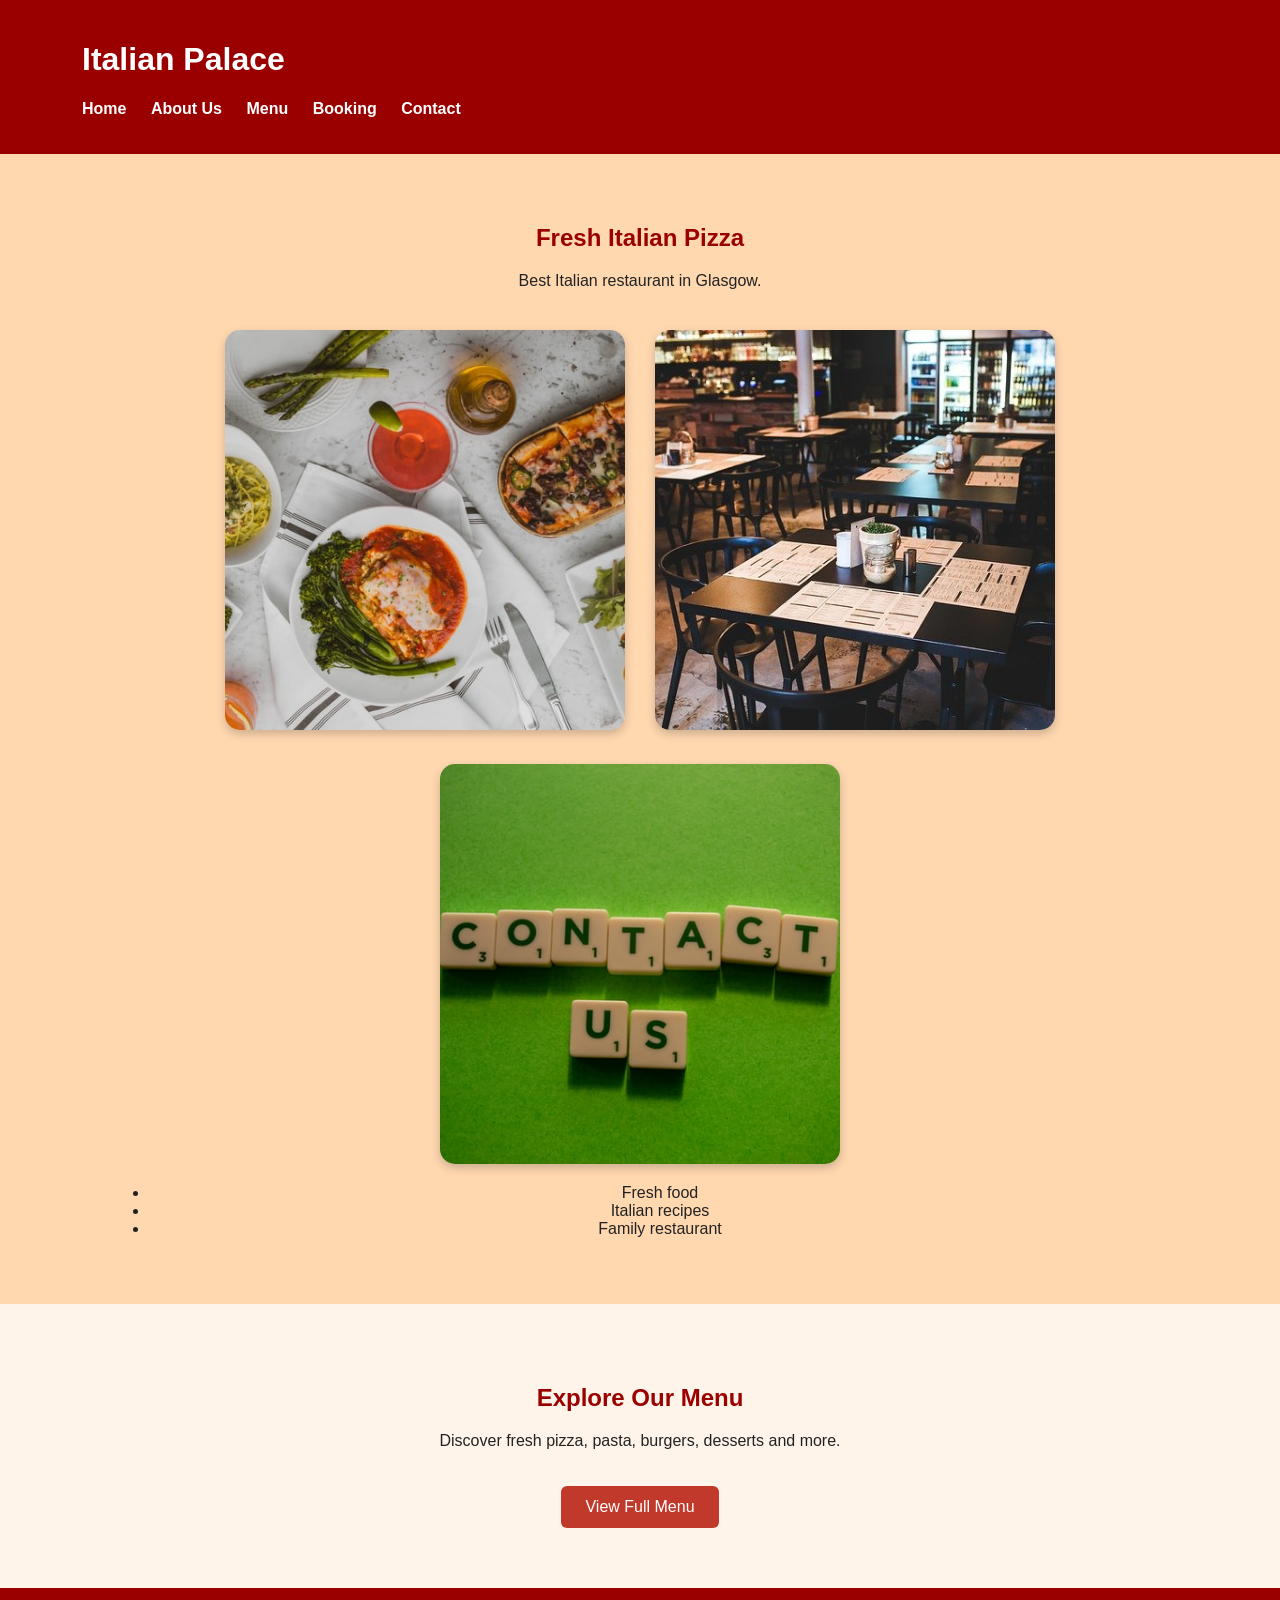
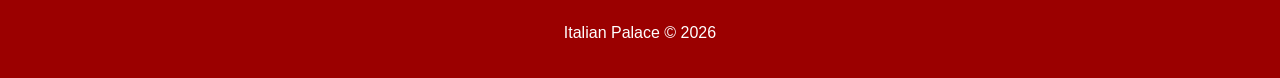
<file: index.html>
<!DOCTYPE html>
<html lang="en">
<head>
<meta charset="UTF-8">
<title>Italian Palace</title>
<link rel="stylesheet" href="style.css">
<link rel="icon" href="images/favicon.png">
</head>
<body>

<header>
<div class="container">
<h1>Italian Palace</h1>

<nav>
<ul>
<li><a href="index.html">Home</a></li>
<li><a href="about.html">About Us</a></li>
<li><a href="menu.html">Menu</a></li>
<li><a href="booking.html">Booking</a></li>
<li><a href="contact.html">Contact</a></li>
</ul>
</nav>

</div>
</header>

<section class="hero">
<div class="container">

<h2>Fresh Italian Pizza</h2>
<p>Best Italian restaurant in Glasgow.</p>


<div class="home-images">

<a href="menu.html">
<img src="images/menu.jpg" alt="Menu">
</a>

<a href="about.html">
<img src="images/about.jpg" alt="About">
</a>

<a href="contact.html">
<img src="images/contact.jpg" alt="Contact">
</a>

</div>
<ul>
<li>Fresh food</li>
<li>Italian recipes</li>
<li>Family restaurant</li>
</ul>

</div>
</section>

<section class="menu-preview">
<div class="container">
<h2>Explore Our Menu</h2>
<p>Discover fresh pizza, pasta, burgers, desserts and more.</p>
<a class="menu-button" href="menu.html">View Full Menu</a>
</div>
</section>

<footer>
<p>Italian Palace © 2026</p>
</footer>



</body>
</html>
</file>
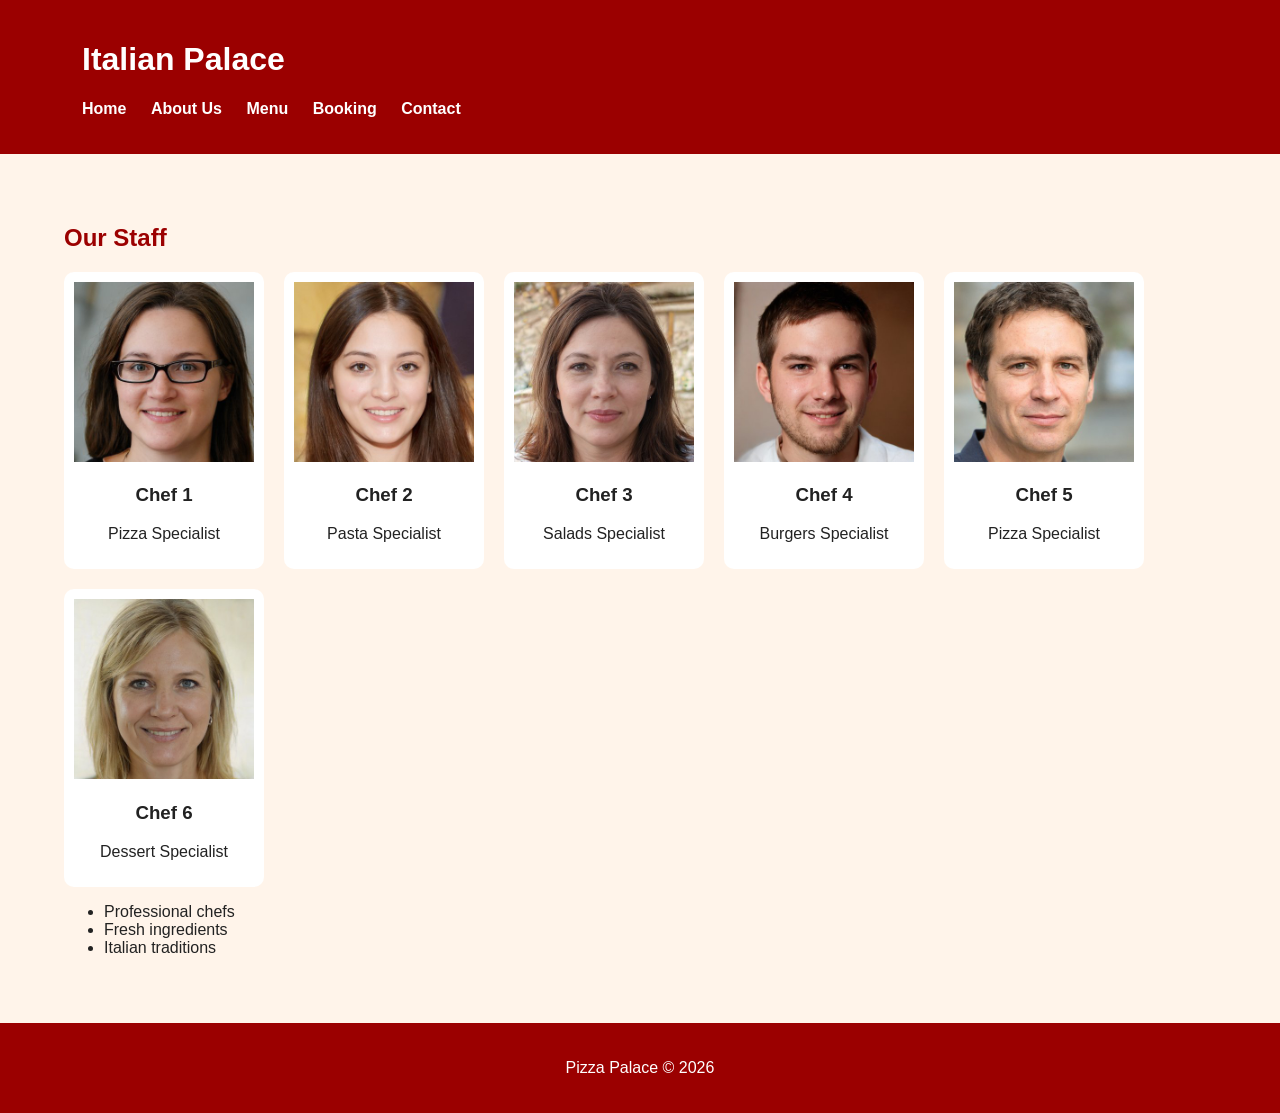
<file: about.html>
<!DOCTYPE html>
<html lang="en">
<head>
<meta charset="UTF-8">
<title>About Us</title>
<link rel="stylesheet" href="style.css">
<link rel="icon" href="images/favicon.png">
</head>
<body>

<header>
<div class="container">
<h1>Italian Palace</h1>

<nav>
<ul>
<li><a href="index.html">Home</a></li>
<li><a href="about.html">About Us</a></li>
<li><a href="menu.html">Menu</a></li>
<li><a href="booking.html">Booking</a></li>
<li><a href="contact.html">Contact</a></li>
</ul>
</nav>

</div>
</header>

<section>
<div class="container">

<h2>Our Staff</h2>

<div class="staff-grid">

<div class="staff">
<img src="images/staff1.jpg" alt="Staff 1">
<h3>Chef 1</h3>
<p>Pizza Specialist</p>
</div>

<div class="staff">
<img src="images/staff2.jpg" alt="Staff 2">
<h3>Chef 2</h3>
<p>Pasta Specialist</p>
</div>

<div class="staff">
<img src="images/staff3.jpg" alt="Staff 3">
<h3>Chef 3</h3>
<p>Salads Specialist</p>
</div>

<div class="staff">
<img src="images/staff4.jpg" alt="Staff 4">
<h3>Chef 4</h3>
<p>Burgers Specialist </p>
</div>

<div class="staff">
<img src="images/staff5.jpg" alt="Staff 5">
<h3>Chef 5</h3>
<p>Pizza Specialist</p>
</div>

<div class="staff">
<img src="images/staff6.jpg" alt="Staff 6">
<h3>Chef 6</h3>
<p>Dessert Specialist</p>
</div>

</div>

<ul>
<li>Professional chefs</li>
<li>Fresh ingredients</li>
<li>Italian traditions</li>
</ul>

</div>
</section>

<footer>
<p>Pizza Palace © 2026</p>
</footer>

</body>
</html>
</file>
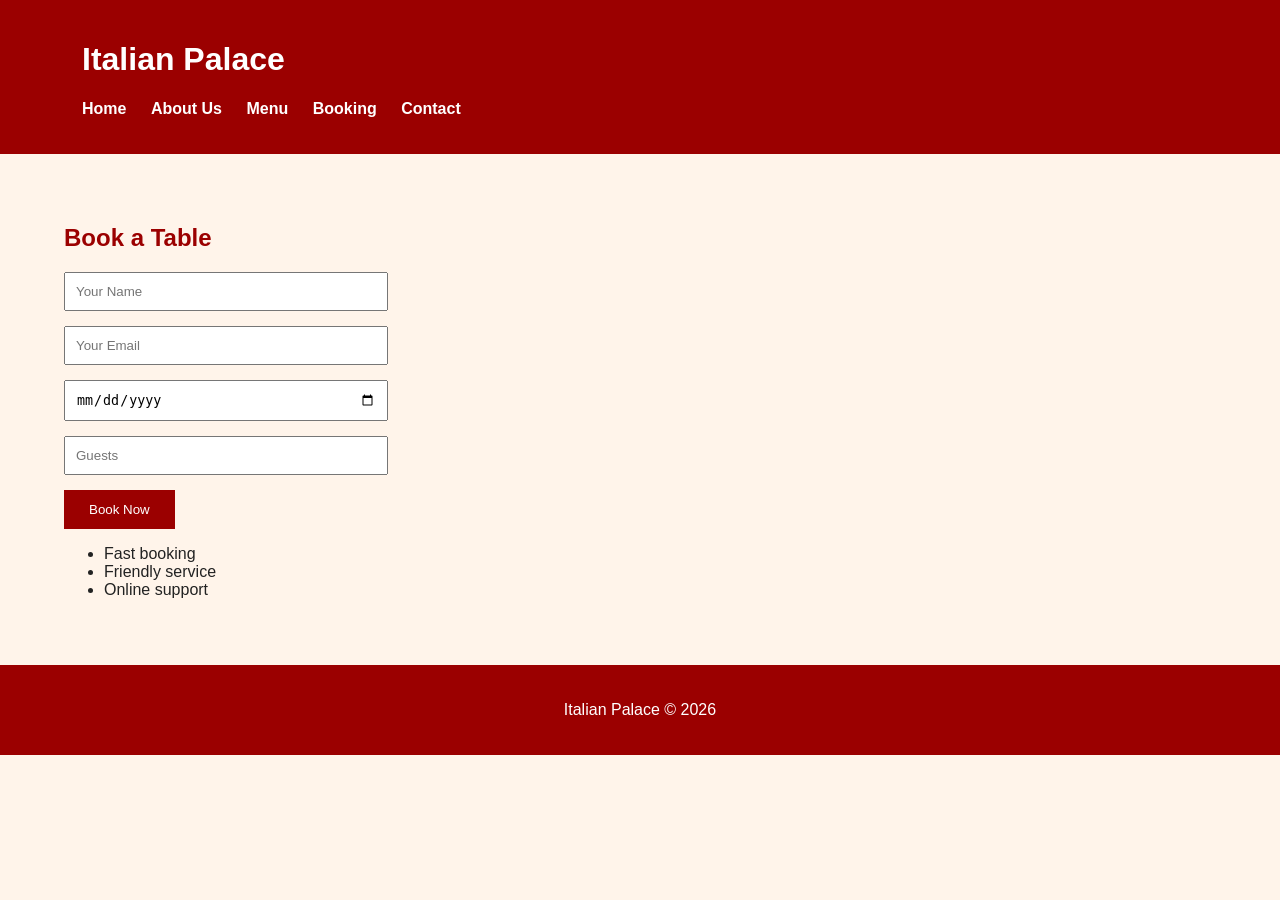
<file: booking.html>
<!DOCTYPE html>
<html lang="en">
<head>
<meta charset="UTF-8">
<title>Booking</title>
<link rel="stylesheet" href="style.css">
<link rel="icon" href="images/favicon.png">
</head>
<body>

<header>
<div class="container">
<h1>Italian Palace</h1>

<nav>
<ul>
<li><a href="index.html">Home</a></li>
<li><a href="about.html">About Us</a></li>
<li><a href="menu.html">Menu</a></li>
<li><a href="booking.html">Booking</a></li>
<li><a href="contact.html">Contact</a></li>
</ul>
</nav>

</div>
</header>

<section>
<div class="container">

<h2>Book a Table</h2>

<form>
<input type="text" placeholder="Your Name"><br>
<input type="email" placeholder="Your Email"><br>
<input type="date"><br>
<input type="number" placeholder="Guests"><br>
<button type="submit">Book Now</button>
</form>

<ul>
<li>Fast booking</li>
<li>Friendly service</li>
<li>Online support</li>
</ul>

</div>
</section>


<footer>
<p>Italian Palace © 2026</p>
</footer>

</body>
</html>
</file>
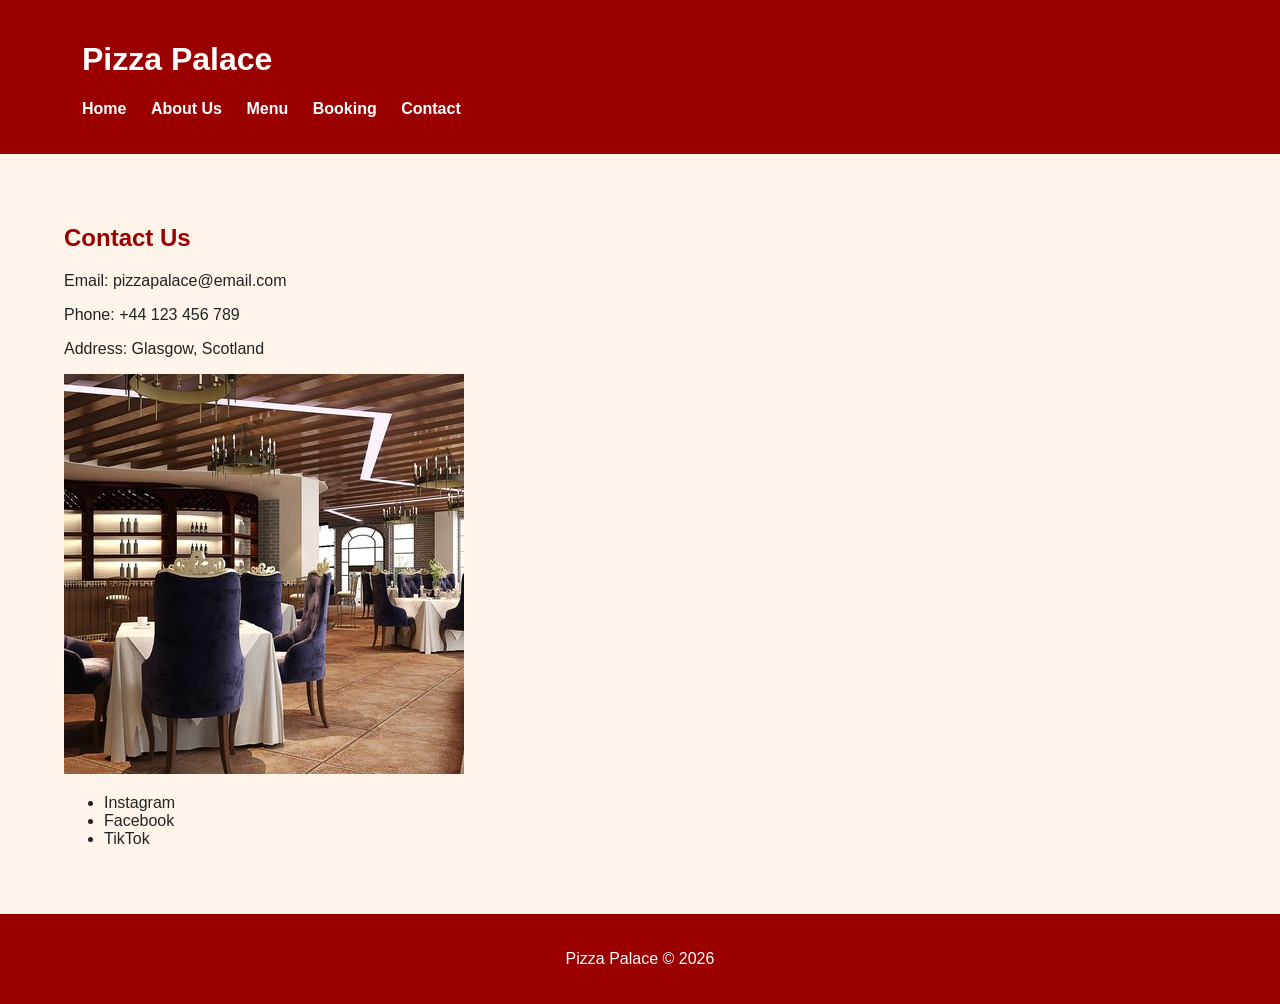
<file: contact.html>
<!DOCTYPE html>
<html lang="en">
<head>
<meta charset="UTF-8">
<title>Contact</title>
<link rel="stylesheet" href="style.css">
<link rel="icon" href="images/favicon.png">
</head>
<body>

<header>
<div class="container">
<h1>Pizza Palace</h1>

<nav>
<ul>
<li><a href="index.html">Home</a></li>
<li><a href="about.html">About Us</a></li>
<li><a href="menu.html">Menu</a></li>
<li><a href="booking.html">Booking</a></li>
<li><a href="contact.html">Contact</a></li>
</ul>
</nav>

</div>
</header>

<section>
<div class="container">

<h2>Contact Us</h2>

<p>Email: pizzapalace@email.com</p>
<p>Phone: +44 123 456 789</p>
<p>Address: Glasgow, Scotland</p>

<img src="images/restaurant.jpg" alt="Restaurant">

<ul>
<li>Instagram</li>
<li>Facebook</li>
<li>TikTok</li>
</ul>

</div>
</section>

<footer>
<p>Pizza Palace © 2026</p>
</footer>

</body>
</html>
</file>
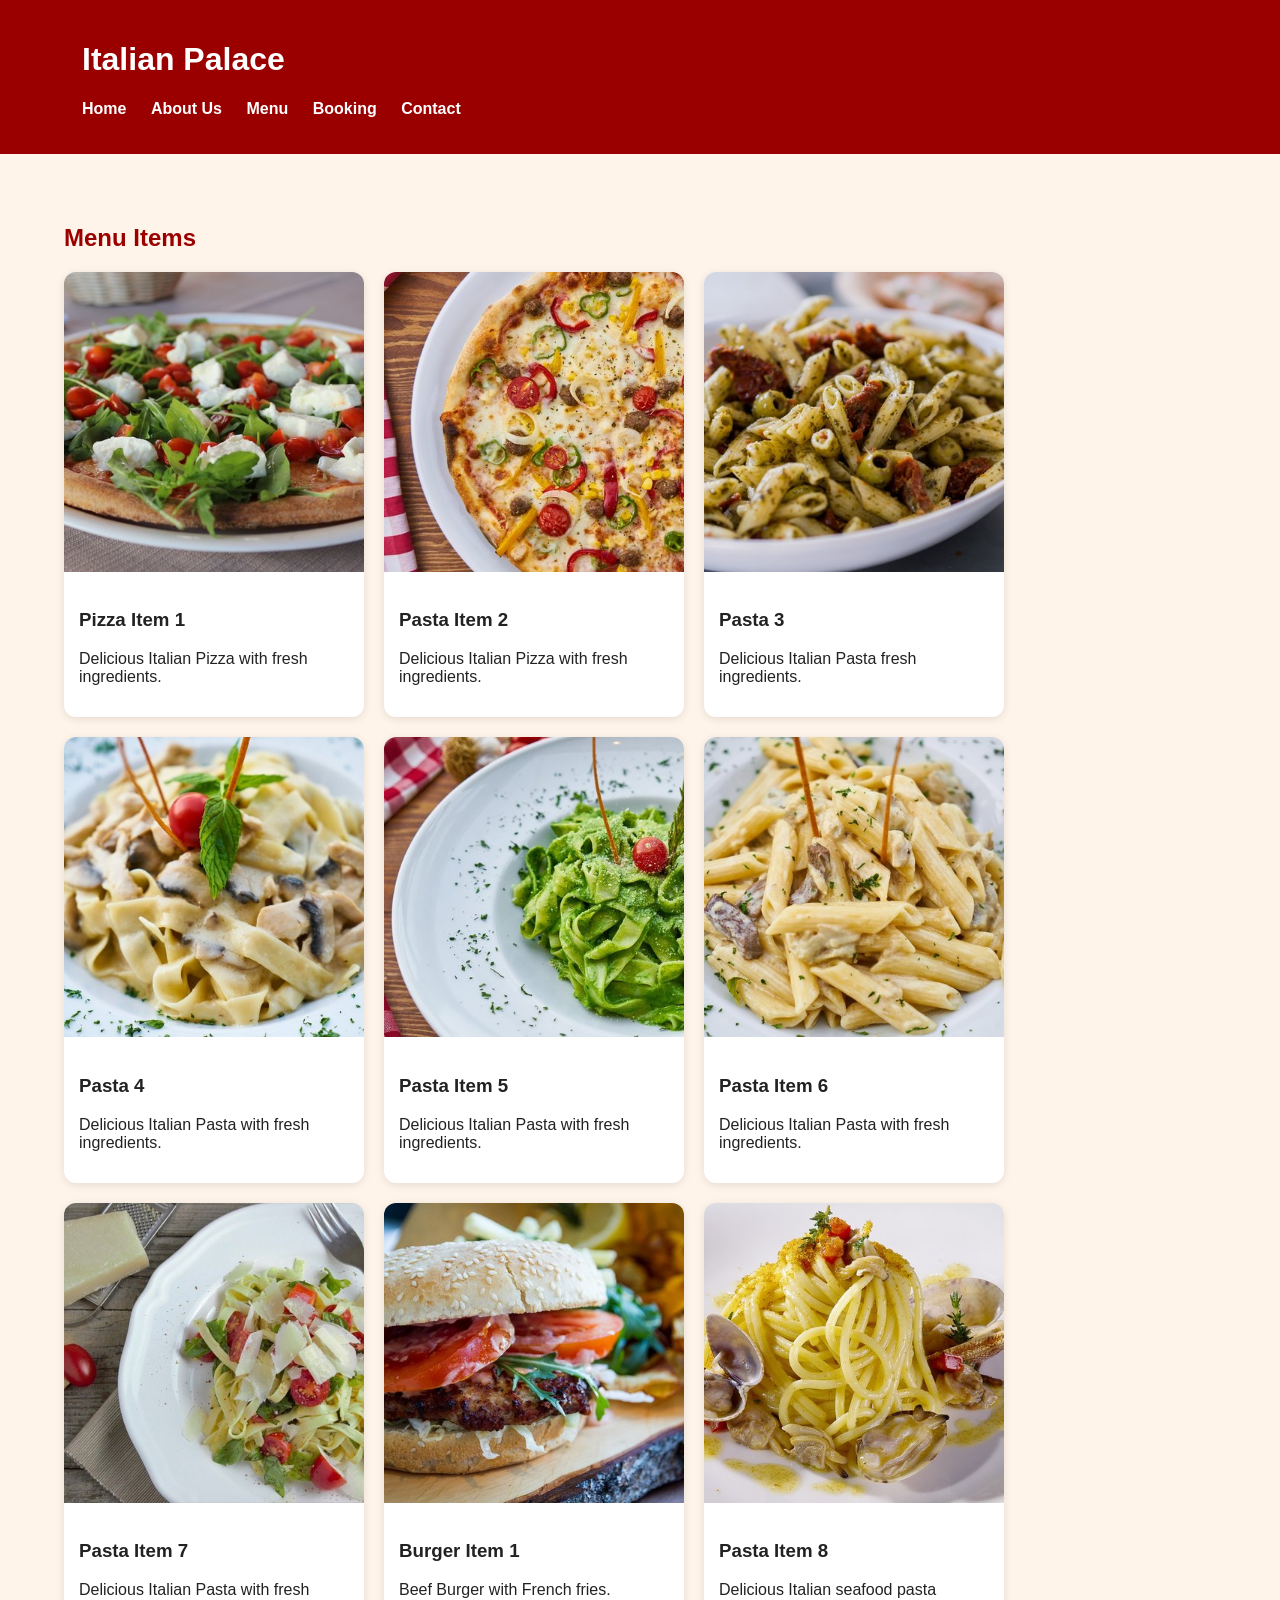
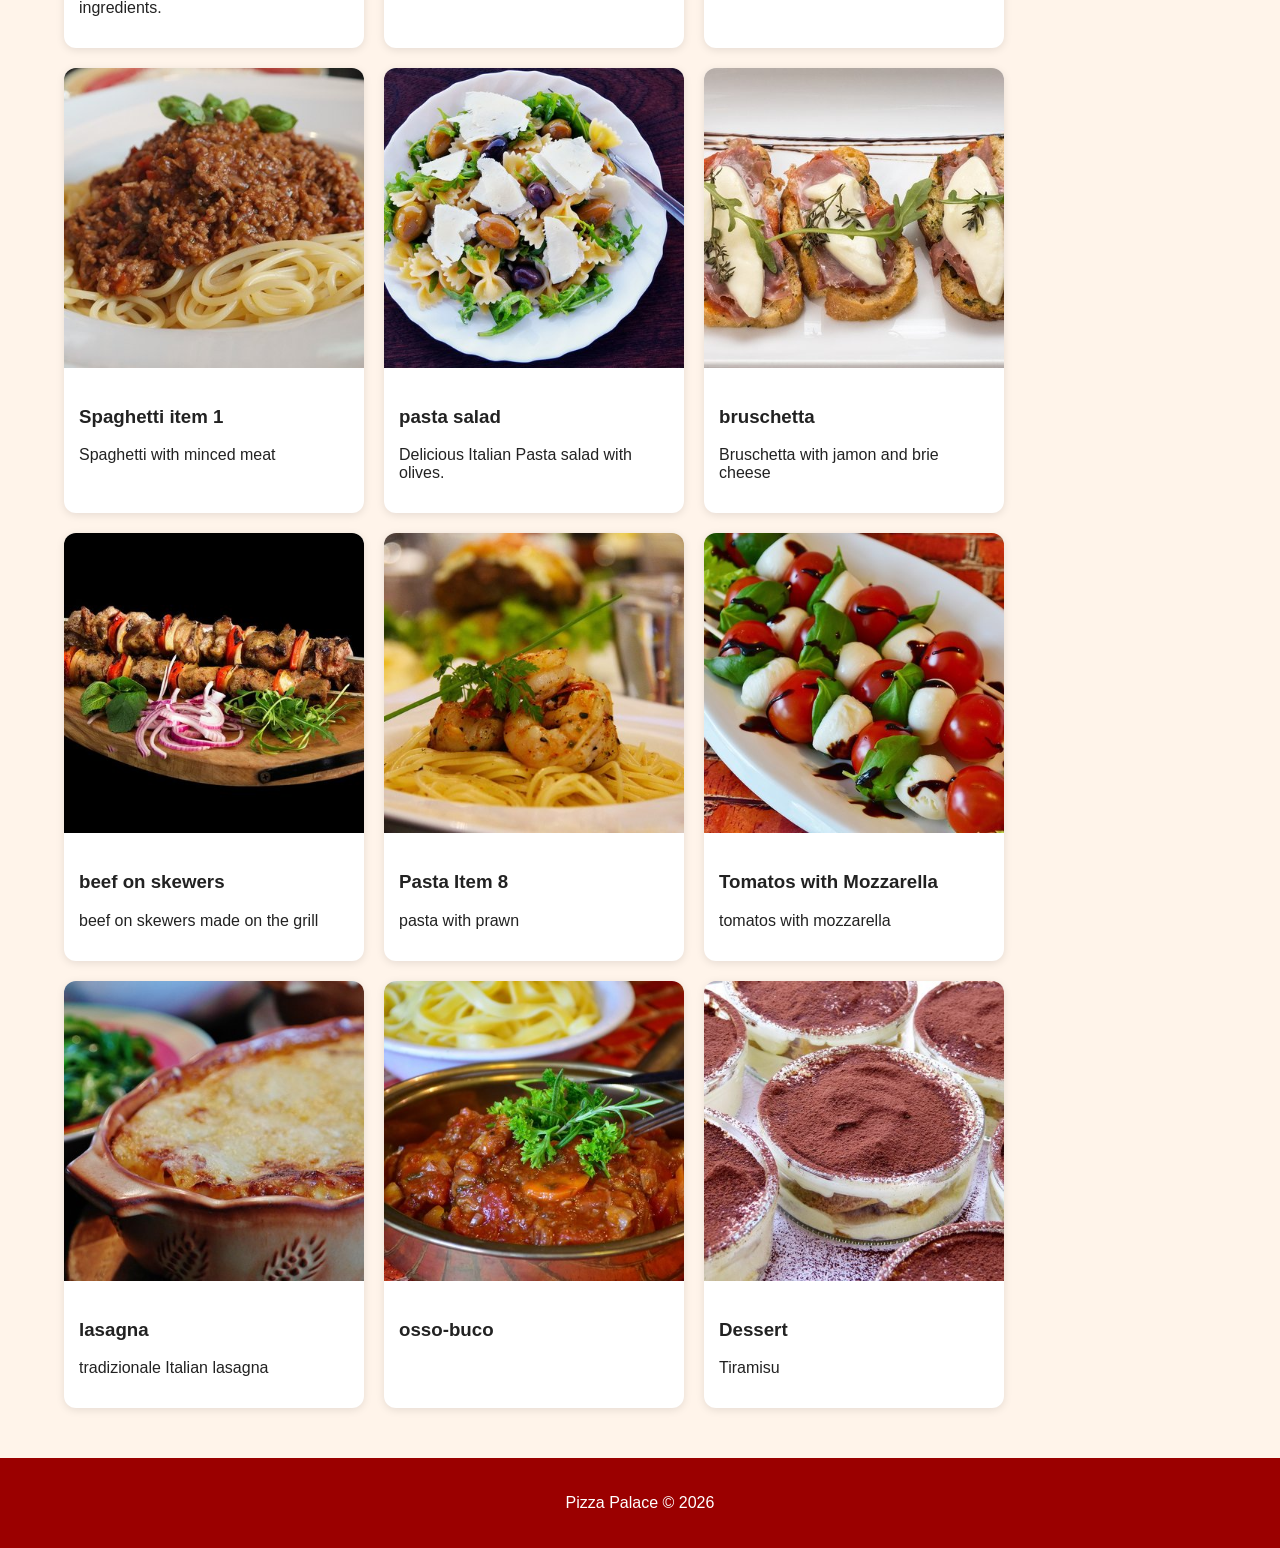
<file: menu.html>
<!DOCTYPE html>
<html lang="en">
<head>
<meta charset="UTF-8">
<title>Menu - Pizza Palace</title>
<link rel="stylesheet" href="style.css">
<link rel="icon" href="images/favicon.png">
</head>
<body>
<header>
<div class="container">
<h1>Italian Palace</h1>
<nav>
<ul>
<li><a href="index.html">Home</a></li>
<li><a href="about.html">About Us</a></li>
<li><a href="menu.html">Menu</a></li>
<li><a href="booking.html">Booking</a></li>
<li><a href="contact.html">Contact</a></li>
</ul>
</nav>
</div>
</header>
<section>
<div class="container">

<h2>Menu Items</h2>

<div class="grid">

<div class="card">
<img src="images/pizza1.jpg" alt="Menu Item 1">
<div class="card-content">
<h3>Pizza Item 1</h3>
<p>Delicious Italian Pizza with fresh ingredients.</p>
</div>
</div>

<div class="card">
<img src="images/pizza2.jpg" alt="Menu Item 2">
<div class="card-content">
<h3>Pasta Item 2</h3>
<p>Delicious Italian Pizza with fresh ingredients.</p>
</div>
</div>

<div class="card">
<img src="images/pasta1.jpg" alt="Menu Item 3">
<div class="card-content">
<h3>Pasta 3</h3>
<p>Delicious Italian Pasta fresh ingredients.</p>
</div>
</div>

<div class="card">
<img src="images/pasta2.jpg" alt="Menu Item 4">
<div class="card-content">
<h3>Pasta 4</h3>
<p>Delicious Italian Pasta with fresh ingredients.</p>
</div>
</div>

<div class="card">
<img src="images/pasta3.jpg" alt="Menu Item 5">
<div class="card-content">
<h3>Pasta Item 5</h3>
<p>Delicious Italian Pasta with fresh ingredients.</p>
</div>
</div>

<div class="card">
<img src="images/pasta4.jpg" alt="Menu Item 6">
<div class="card-content">
<h3>Pasta Item 6</h3>
<p>Delicious Italian Pasta with fresh ingredients.</p>
</div>
</div>

<div class="card">
<img src="images/pasta5.jpg" alt="Menu Item 7">
<div class="card-content">
<h3>Pasta Item 7</h3>
<p>Delicious Italian Pasta with fresh ingredients.</p>
</div>
</div>

<div class="card">
<img src="images/burger.jpg" alt="Menu Item 8">
<div class="card-content">
<h3>Burger Item 1</h3>
<p>Beef Burger with French fries.</p>
</div>
</div>

<div class="card">
<img src="images/food-2757966_1280.jpg" alt="Menu Item 9">
<div class="card-content">
<h3>Pasta Item 8</h3>
<p>Delicious Italian seafood pasta</p>
</div>
</div>

<div class="card">
<img src="images/spaghetti-787048_1280.jpg" alt="Menu Item 10">
<div class="card-content">
<h3>Spaghetti item 1</h3>
<p>Spaghetti with minced meat</p>
</div>
</div>

<div class="card">
<img src="images/pasta-salad-1967501_1280.jpg" alt="Menu Item 11">
<div class="card-content">
<h3>pasta salad </h3>
<p>Delicious Italian Pasta salad with olives.</p>
</div>
</div>

<div class="card">
<img src="images/bruschetta.jpg" alt="Menu Item 12">
<div class="card-content">
<h3>bruschetta</h3>
<p>Bruschetta with jamon and brie cheese</p>
</div>
</div>

<div class="card">
<img src="images/beef on skewers.jpg" alt="Menu Item 13">
<div class="card-content">
<h3>beef on skewers</h3>
<p>    beef on skewers made on the grill</p>
</div>
</div>

<div class="card">
<img src="images/pasta with prawn.jpg" alt="Menu Item 14">
<div class="card-content">
<h3>Pasta Item 8</h3>
<p>pasta with prawn</p>
</div>
</div>

<div class="card">
<img src="images/tomatos with mozzarella.jpg" alt="Menu Item 15">
<div class="card-content">
<h3>Tomatos with Mozzarella  </h3>
<p>tomatos with mozzarella</p>
</div>
</div>

<div class="card">
<img src="images/lasagna-751504_1280.jpg" alt="Menu Item 16">
<div class="card-content">
<h3>lasagna</h3>
<p>tradizionale Italian lasagna</p>
</div>
</div>

<div class="card">
<img src="images/osso-buco.jpg" alt="Menu Item 17">
<div class="card-content">
<h3>osso-buco</h3>
<p></p>
</div>
</div>

<div class="card">
<img src="images/tiramisu-2462152_1280.jpg" alt="Menu Item 18">
<div class="card-content">
<h3>Dessert</h3>
<p>Tiramisu</p>
</div>
</div>

</div>

</div>
</section>
<footer>
<p>Pizza Palace © 2026</p>
</footer>
</body>
</html>
</file>
<file: style.css>
body{margin:0;font-family:Arial,sans-serif;background:#fff4ea;color:#222;}
header{background:#9b0000;color:white;padding:20px;}
.container{width:90%;margin:auto;}
nav ul{list-style:none;padding:0;}
nav ul li{display:inline-block;margin-right:20px;}
nav ul li a{color:white;text-decoration:none;font-weight:bold;}
.hero{text-align:center;padding:50px;background:#ffd8b0;}
.hero img{width:100%;max-width:1024px;border-radius:15px;}
section{padding:50px 0;}
.grid{display:flex;flex-wrap:wrap;gap:20px;}
.card{background:white;width:300px;border-radius:12px;overflow:hidden;box-shadow:0 2px 8px rgba(0,0,0,0.1);}
.card img{width:100%;height:300px;object-fit:cover;}
.card-content{padding:15px;}
h2{color:#9b0000;}
.staff-grid{display:flex;flex-wrap:wrap;gap:20px;}
.staff{width:180px;background:white;padding:10px;border-radius:10px;text-align:center;}
.staff img{width:100%;height:180px;object-fit:cover;}
footer{background:#9b0000;color:white;text-align:center;padding:20px;}
form input{width:300px;padding:10px;margin-bottom:15px;}
button{background:#9b0000;color:white;border:none;padding:12px 25px;cursor:pointer;}


.menu-preview { text-align:center; padding:60px 0; }
.menu-button { display:inline-block; margin-top:20px; padding:12px 24px; background:#c0392b; color:#fff; text-decoration:none; border-radius:6px; }
.menu-button:hover { opacity:0.9; }


/* HOME PAGE IMAGES */

.home-images{
display:flex;
justify-content:center;
gap:30px;
margin-top:40px;
flex-wrap:wrap;
}

.home-images img{
width:400px;
height:400px;
object-fit:cover;
border-radius:15px;
transition:0.3s;
cursor:pointer;
box-shadow:0 4px 10px rgba(0,0,0,0.2);
}

.home-images img:hover{
transform:scale(1.05);
}

/* MOBILE RESPONSIVE */
@media (max-width: 768px) {
  header {
    padding: 15px 0;
    text-align: center;
  }

  .container {
    width: 95%;
  }

  nav ul {
    display: flex;
    flex-direction: column;
    gap: 10px;
    align-items: center;
  }

  nav ul li {
    display: block;
    margin-right: 0;
  }

  .hero {
    padding: 30px 15px;
  }

  .hero h1 {
    font-size: 28px;
  }

  section {
    padding: 30px 0;
  }

  .grid,
  .staff-grid,
  .home-images {
    flex-direction: column;
    align-items: center;
  }

  .card,
  .staff {
    width: 100%;
    max-width: 340px;
  }

  .card img {
    height: 240px;
  }

  .home-images img {
    width: 100%;
    max-width: 340px;
    height: auto;
  }

  form input {
    width: 100%;
    box-sizing: border-box;
  }

  button,
  .menu-button {
    width: 100%;
    max-width: 320px;
    text-align: center;
  }

  h1, h2, h3, p {
    text-align: center;
  }
}
</file>
